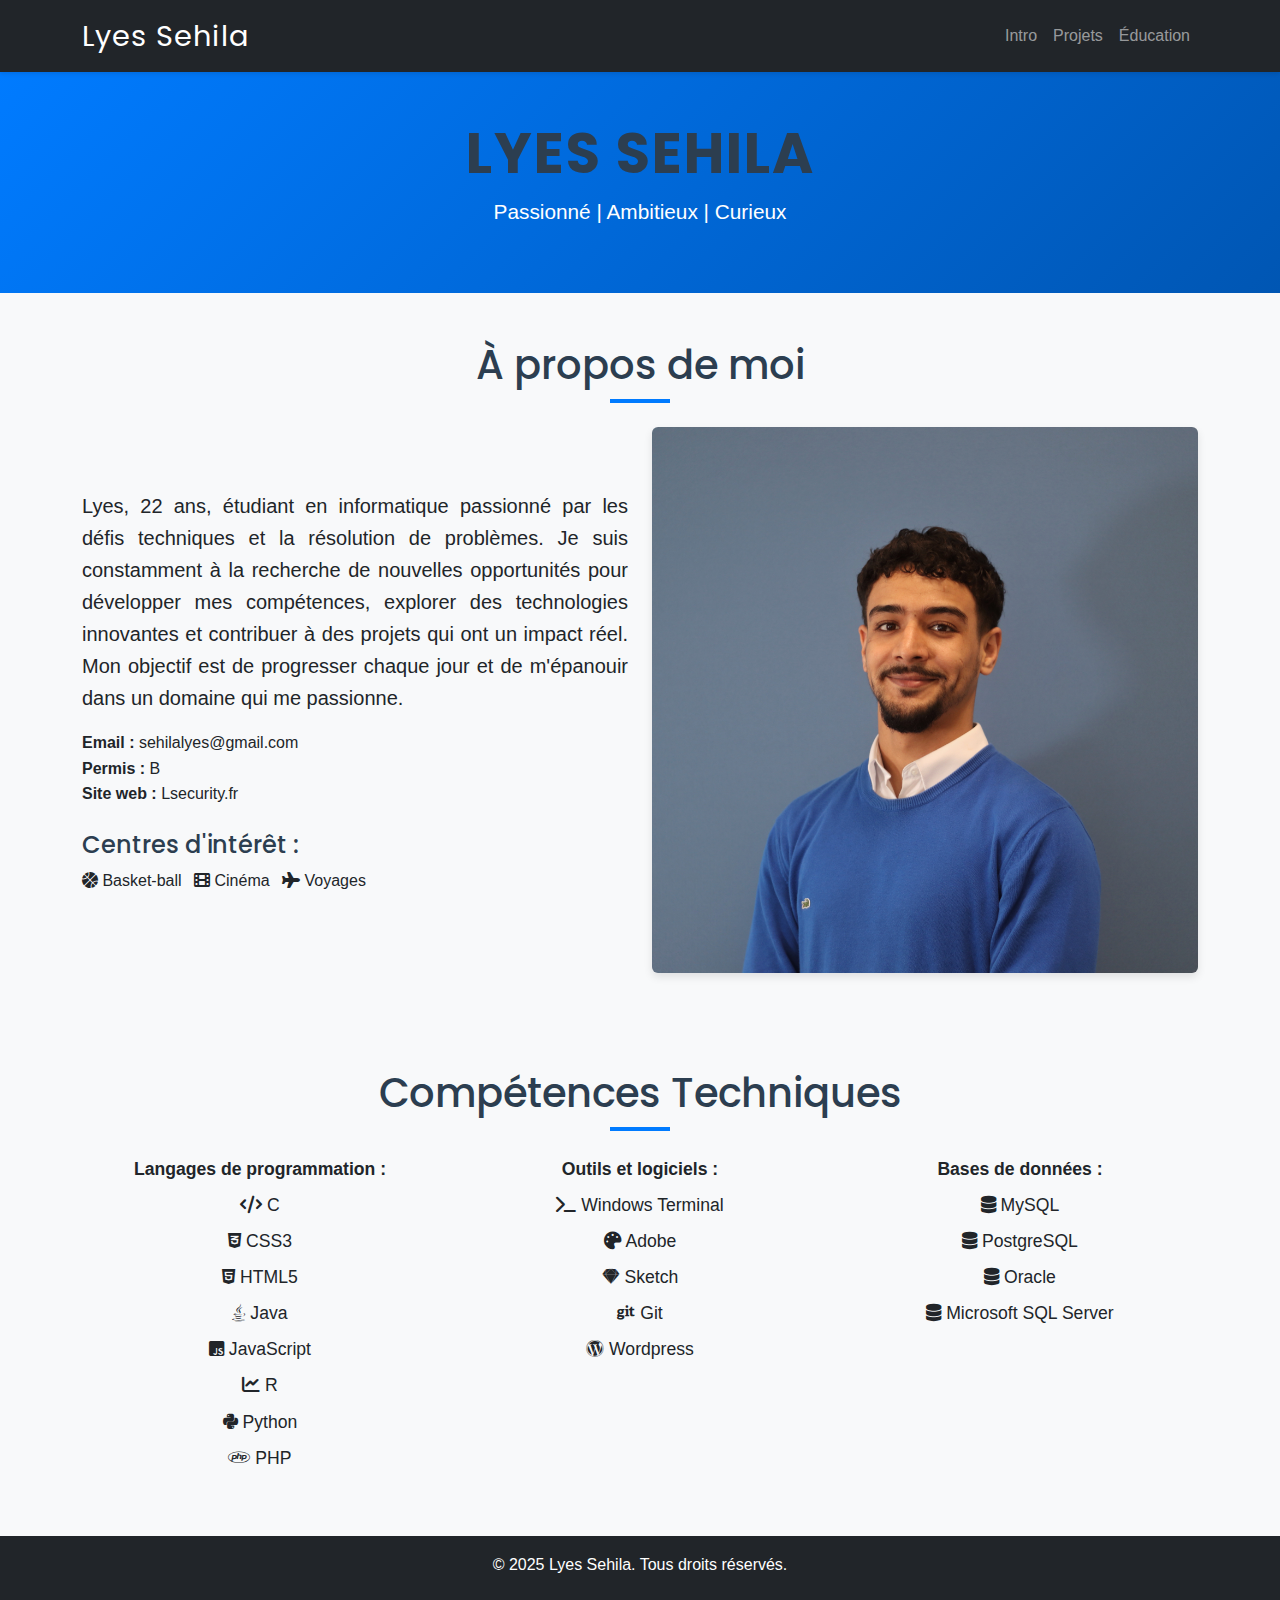
<file: index.html>
<!DOCTYPE html>
<html lang="fr">
<head>
    <meta charset="UTF-8">
    <meta name="viewport" content="width=device-width, initial-scale=1.0">
    <title>Mon Portfolio - Intro</title>
    <!-- Bootstrap CSS -->
    <link href="https://cdn.jsdelivr.net/npm/bootstrap@5.3.0/dist/css/bootstrap.min.css" rel="stylesheet">
    <!-- Custom CSS -->
    <link rel="stylesheet" href="css/styles.css">
    <!-- Font Awesome -->
    <link rel="stylesheet" href="https://cdnjs.cloudflare.com/ajax/libs/font-awesome/6.0.0-beta3/css/all.min.css">
    <!-- Google Fonts -->
    <link href="https://fonts.googleapis.com/css2?family=Poppins:wght@400;600;700&display=swap" rel="stylesheet">

</head>
<body>

    <!-- Navigation -->
    <nav class="navbar navbar-expand-lg navbar-dark bg-dark">
        <div class="container">
            <a class="navbar-brand" href="index.html">Lyes Sehila</a>
            <button class="navbar-toggler" type="button" data-bs-toggle="collapse" data-bs-target="#navbarNav" aria-controls="navbarNav" aria-expanded="false" aria-label="Toggle navigation">
                <span class="navbar-toggler-icon"></span>
            </button>
            <div class="collapse navbar-collapse" id="navbarNav">
                <ul class="navbar-nav ms-auto">
                    <li class="nav-item">
                        <a class="nav-link" href="index.html">Intro</a>
                    </li>
                    <li class="nav-item">
                        <a class="nav-link" href="projets.html">Projets</a>
                    </li>
                    <li class="nav-item">
                        <a class="nav-link" href="education.html">Éducation</a>
                    </li>
                </ul>
            </div>
        </div>
    </nav>

    <!-- Hero Section -->
<header class="bg-primary text-white text-center py-5">
    <div class="container">
        <h1>Lyes Sehila</h1> <!-- Titre principal -->
        <p class="lead"> Passionné | Ambitieux | Curieux </p>
    </div>
</header>

<section id="about" class="py-5">
    <div class="container">
        <h2 class="text-center">À propos de moi</h2> <!-- Ajout de text-center -->
                <div class="row align-items-center">
            <div class="col-md-6" >
                <p class="lead justify-text">
                        <strong>Lyes, 22 ans,</strong> étudiant en informatique passionné par les défis techniques et la résolution de problèmes. Je suis constamment à la recherche de nouvelles opportunités pour développer mes compétences, explorer des technologies innovantes et contribuer à des projets qui ont un impact réel. Mon objectif est de progresser chaque jour et de m'épanouir dans un domaine qui me passionne.                    <ul class="list-unstyled">
                        <li><strong>Email :</strong> sehilalyes@gmail.com</li>
                        <li><strong>Permis :</strong> B</li>
                        <li><strong>Site web :</strong> Lsecurity.fr </li>

                    </ul>
    
                    <!-- Centres d'intérêt -->
                    <div class="mt-4">
                        <h5>Centres d'intérêt :</h5>
                        <ul class="list-inline">
                            <li class="list-inline-item"><i class="fas fa-basketball-ball"></i> Basket-ball</li>
                            <li class="list-inline-item"><i class="fas fa-film"></i> Cinéma</li>
                            <li class="list-inline-item"><i class="fas fa-plane"></i> Voyages</li>
                        </ul>
                    </div>
                </div>
                <!-- Photo à droite -->
                <div class="col-md-6">
                    <img src="photos/portrait.jpeg" alt="Ma photo" class="img-fluid rounded">
                </div>
            </div>
        </div>
    </section>

<!-- Technical Skills Section -->
<section id="skills" class="py-5 bg-light">
    <div class="container">
        <h2 class="text-center mb-4">Compétences Techniques</h2>
        <div class="row">
            <!-- Colonne 1 : Langages de programmation -->
            <div class="col-md-4 text-center"> <!-- Ajout de text-center -->
                <ul class="list-unstyled">
                    <li><strong>Langages de programmation :</strong></li>
                    <li><i class="fas fa-code"></i> C</li>
                    <li><i class="fab fa-css3-alt"></i> CSS3</li>
                    <li><i class="fab fa-html5"></i> HTML5</li>
                    <li><i class="fab fa-java"></i> Java</li>
                    <li><i class="fab fa-js-square"></i> JavaScript</li>
                    <li><i class="fas fa-chart-line"></i> R</li>
                    <li><i class="fab fa-python"></i> Python</li>
                    <li><i class="fab fa-php"></i> PHP</li>
                </ul>
            </div>
            <!-- Colonne 2 : Outils et logiciels -->
            <div class="col-md-4 text-center"> <!-- Ajout de text-center -->
                <ul class="list-unstyled">
                    <li><strong>Outils et logiciels :</strong></li>
                    <li><i class="fas fa-terminal"></i> Windows Terminal</li>
                    <li><i class="fas fa-palette"></i> Adobe </li>
                    <li><i class="fab fa-sketch"></i> Sketch</li>
                    <li><i class="fab fa-git"></i> Git</li>
                    <li><i class="fab fa-wordpress"></i> Wordpress</li>

                </ul>
            </div>
            <!-- Colonne 3 : Bases de données -->
            <div class="col-md-4 text-center"> <!-- Ajout de text-center -->
                <ul class="list-unstyled">
                    <li><strong>Bases de données :</strong></li>
                    <li><i class="fas fa-database"></i> MySQL</li>
                    <li><i class="fas fa-database"></i> PostgreSQL</li>
                    <li><i class="fas fa-database"></i> Oracle</li>
                    <li><i class="fas fa-database"></i> Microsoft SQL Server</li>
                </ul>
            </div>
        </div>
    </div>
</section>

    <!-- Footer -->
    <footer class="bg-dark text-white text-center py-3">
        <div class="container">
            <p>&copy; 2025 Lyes Sehila. Tous droits réservés.</p>
        </div>
    </footer>

    <!-- Bootstrap JS -->
    <script src="https://cdn.jsdelivr.net/npm/bootstrap@5.3.0/dist/js/bootstrap.bundle.min.js"></script>
</body>
</html>
</file>
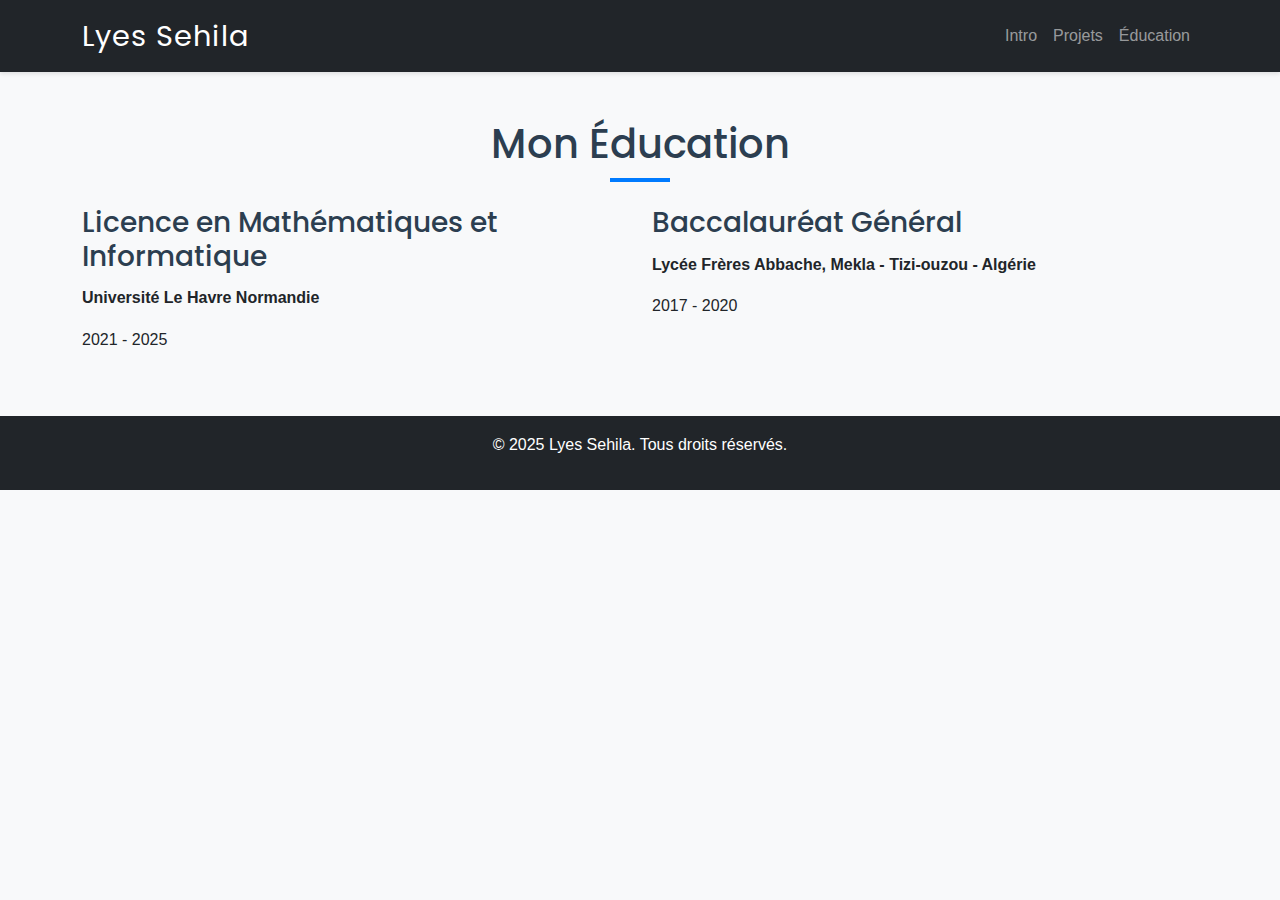
<file: education.html>
<!DOCTYPE html>
<html lang="fr">
<head>
    <meta charset="UTF-8">
    <meta name="viewport" content="width=device-width, initial-scale=1.0">
    <title>Mon Portfolio - Intro</title>
    <!-- Bootstrap CSS -->
    <link href="https://cdn.jsdelivr.net/npm/bootstrap@5.3.0/dist/css/bootstrap.min.css" rel="stylesheet">
    <!-- Custom CSS -->
    <link rel="stylesheet" href="css/styles.css">
    <!-- Font Awesome -->
    <link rel="stylesheet" href="https://cdnjs.cloudflare.com/ajax/libs/font-awesome/6.0.0-beta3/css/all.min.css">
    <!-- Google Fonts -->
    <link href="https://fonts.googleapis.com/css2?family=Poppins:wght@400;600;700&display=swap" rel="stylesheet">
</head>
<body>

    <!-- Navigation -->
    <nav class="navbar navbar-expand-lg navbar-dark bg-dark">
        <div class="container">
            <a class="navbar-brand" href="index.html">Lyes Sehila</a>
            <button class="navbar-toggler" type="button" data-bs-toggle="collapse" data-bs-target="#navbarNav" aria-controls="navbarNav" aria-expanded="false" aria-label="Toggle navigation">
                <span class="navbar-toggler-icon"></span>
            </button>
            <div class="collapse navbar-collapse" id="navbarNav">
                <ul class="navbar-nav ms-auto">
                    <li class="nav-item">
                        <a class="nav-link" href="index.html">Intro</a>
                    </li>
                    <li class="nav-item">
                        <a class="nav-link" href="projets.html">Projets</a>
                    </li>
                    <li class="nav-item">
                        <a class="nav-link" href="education.html">Éducation</a>
                    </li>
                </ul>
            </div>
        </div>
    </nav>

    <!-- Education Section -->
    <section id="education" class="py-5">
        <div class="container">
            <h2 class="text-center mb-4">Mon Éducation</h2>
            <div class="row">
                <div class="col-md-6">
                    <h4>Licence en Mathématiques et Informatique</h4>
                    <p><strong>Université Le Havre Normandie</strong></p>
                    <p>2021 - 2025</p>
                </div>
                <div class="col-md-6">
                    <h4>Baccalauréat Général</h4>
                    <p><strong>Lycée Frères Abbache, Mekla - Tizi-ouzou - Algérie</strong></p>
                    <p>2017 - 2020</p>
                </div>
            </div>
        </div>
    </section>

    <!-- Footer -->
    <footer class="bg-dark text-white text-center py-3">
        <div class="container">
            <p>&copy; 2025 Lyes Sehila. Tous droits réservés.</p>
        </div>
    </footer>

    <!-- Bootstrap JS -->
    <script src="https://cdn.jsdelivr.net/npm/bootstrap@5.3.0/dist/js/bootstrap.bundle.min.js"></script>
</body>
</html>
</file>
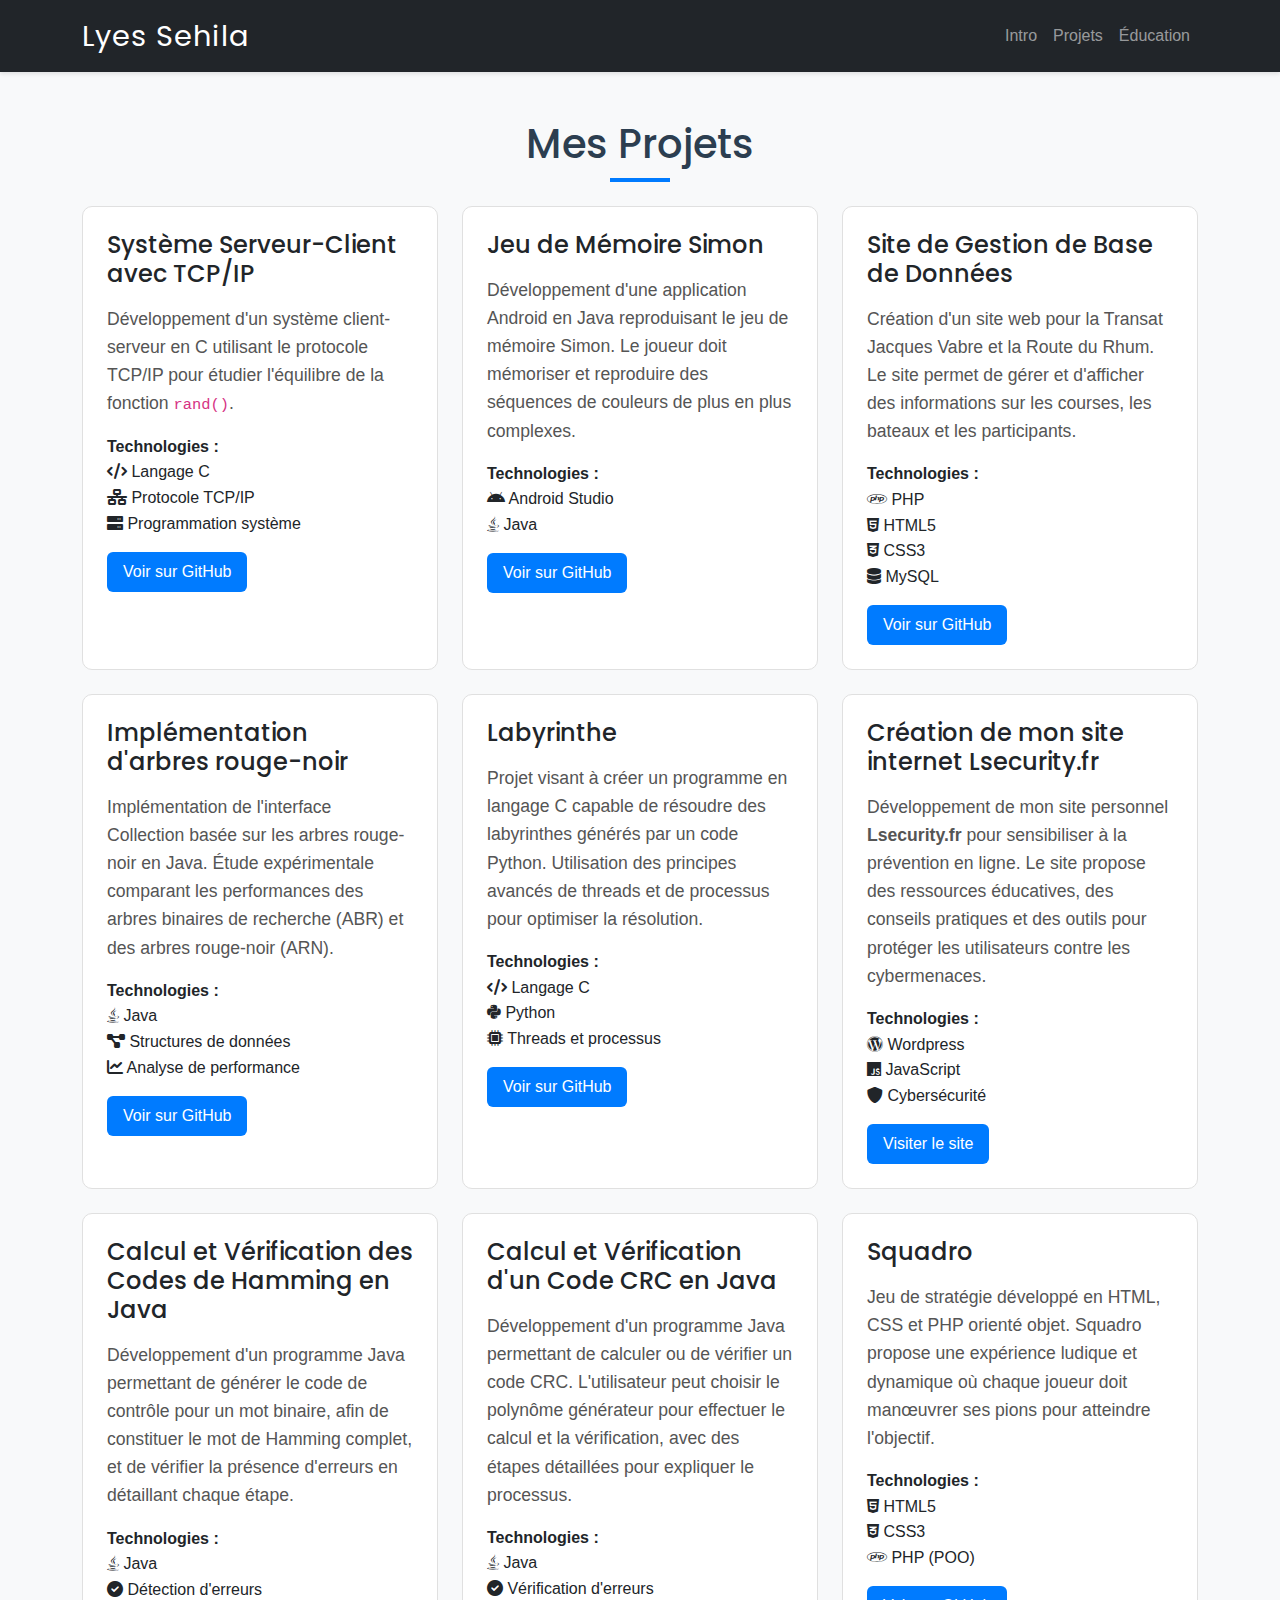
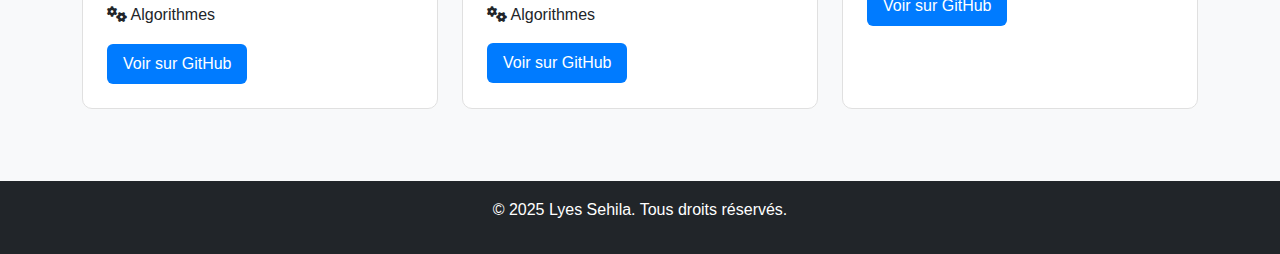
<file: projets.html>
<!DOCTYPE html>
<html lang="fr">
<head>
    <meta charset="UTF-8">
    <meta name="viewport" content="width=device-width, initial-scale=1.0">
    <title>Mon Portfolio - Projets</title>
    <!-- Bootstrap CSS -->
    <link href="https://cdn.jsdelivr.net/npm/bootstrap@5.3.0/dist/css/bootstrap.min.css" rel="stylesheet">
    <!-- Custom CSS -->
    <link rel="stylesheet" href="css/styles.css">
    <!-- Font Awesome -->
    <link rel="stylesheet" href="https://cdnjs.cloudflare.com/ajax/libs/font-awesome/6.0.0-beta3/css/all.min.css">
    <!-- Google Fonts -->
    <link href="https://fonts.googleapis.com/css2?family=Poppins:wght@400;600;700&display=swap" rel="stylesheet">
</head>
<body>

    <!-- Navigation -->
    <nav class="navbar navbar-expand-lg navbar-dark bg-dark">
        <div class="container">
            <a class="navbar-brand" href="index.html">Lyes Sehila</a>
            <button class="navbar-toggler" type="button" data-bs-toggle="collapse" data-bs-target="#navbarNav" aria-controls="navbarNav" aria-expanded="false" aria-label="Toggle navigation">
                <span class="navbar-toggler-icon"></span>
            </button>
            <div class="collapse navbar-collapse" id="navbarNav">
                <ul class="navbar-nav ms-auto">
                    <li class="nav-item">
                        <a class="nav-link" href="index.html">Intro</a>
                    </li>
                    <li class="nav-item">
                        <a class="nav-link" href="projets.html">Projets</a>
                    </li>
                    <li class="nav-item">
                        <a class="nav-link" href="education.html">Éducation</a>
                    </li>
                </ul>
            </div>
        </div>
    </nav>

    <!-- Projects Section -->
    <section id="projects" class="py-5 bg-light">
        <div class="container">
            <h2 class="text-center mb-4">Mes Projets</h2>
            <div class="row">
                <!-- Projet 1 : Système Serveur-Client avec TCP/IP -->
                <div class="col-md-4 mb-4">
                    <div class="card h-100">
                        <div class="card-body">
                            <h5 class="card-title">Système Serveur-Client avec TCP/IP</h5>
                            <p class="card-text">
                                Développement d'un système client-serveur en C utilisant le protocole TCP/IP pour étudier l'équilibre de la fonction <code>rand()</code>.
                            </p>
                            <ul class="list-unstyled">
                                <li><strong>Technologies :</strong></li>
                                <li><i class="fas fa-code"></i> Langage C</li>
                                <li><i class="fas fa-network-wired"></i> Protocole TCP/IP</li>
                                <li><i class="fas fa-server"></i> Programmation système</li>
                            </ul>
                            <a href="https://github.com/LSehila/TCP-IP" class="btn btn-primary" target="_blank">Voir sur GitHub</a>
                        </div>
                    </div>
                </div>

                <!-- Projet 2 : Application Android - Simon -->
                <div class="col-md-4 mb-4">
                    <div class="card h-100">
                        <div class="card-body">
                            <h5 class="card-title">Jeu de Mémoire Simon</h5>
                            <p class="card-text">
                                Développement d'une application Android en Java reproduisant le jeu de mémoire Simon. Le joueur doit mémoriser et reproduire des séquences de couleurs de plus en plus complexes.
                            </p>
                            <ul class="list-unstyled">
                                <li><strong>Technologies :</strong></li>
                                <li><i class="fab fa-android"></i> Android Studio</li>
                                <li><i class="fab fa-java"></i> Java</li>
                            </ul>
                            <a href="https://github.com/LSehila/Simon-Game-" class="btn btn-primary" target="_blank">Voir sur GitHub</a>
                        </div>
                    </div>
                </div>

                <!-- Projet 3 : Site de Gestion de Base de Données - Transat Jacques Vabre -->
                <div class="col-md-4 mb-4">
                    <div class="card h-100">
                        <div class="card-body">
                            <h5 class="card-title">Site de Gestion de Base de Données</h5>
                            <p class="card-text">
                                Création d'un site web pour la Transat Jacques Vabre et la Route du Rhum. Le site permet de gérer et d'afficher des informations sur les courses, les bateaux et les participants.
                            </p>
                            <ul class="list-unstyled">
                                <li><strong>Technologies :</strong></li>
                                <li><i class="fab fa-php"></i> PHP</li>
                                <li><i class="fab fa-html5"></i> HTML5</li>
                                <li><i class="fab fa-css3-alt"></i> CSS3</li>
                                <li><i class="fas fa-database"></i> MySQL</li>
                            </ul>
                            <a href="https://github.com/LSehila/Maintenance-BDD" class="btn btn-primary" target="_blank">Voir sur GitHub</a>
                        </div>
                    </div>
                </div>

                <!-- Projet 4 : Implémentation d'arbres rouge-noir -->
                <div class="col-md-4 mb-4">
                    <div class="card h-100">
                        <div class="card-body">
                            <h5 class="card-title">Implémentation d'arbres rouge-noir</h5>
                            <p class="card-text">
                                Implémentation de l'interface Collection basée sur les arbres rouge-noir en Java. Étude expérimentale comparant les performances des arbres binaires de recherche (ABR) et des arbres rouge-noir (ARN).
                            </p>
                            <ul class="list-unstyled">
                                <li><strong>Technologies :</strong></li>
                                <li><i class="fab fa-java"></i> Java</li>
                                <li><i class="fas fa-project-diagram"></i> Structures de données</li>
                                <li><i class="fas fa-chart-line"></i> Analyse de performance</li>
                            </ul>
                            <a href="https://github.com/LSehila/ARN" class="btn btn-primary" target="_blank">Voir sur GitHub</a>
                        </div>
                    </div>
                </div>

                <!-- Projet 5 : Labyrinthe -->
                <div class="col-md-4 mb-4">
                    <div class="card h-100">
                        <div class="card-body">
                            <h5 class="card-title">Labyrinthe</h5>
                            <p class="card-text">
                                Projet visant à créer un programme en langage C capable de résoudre des labyrinthes générés par un code Python. Utilisation des principes avancés de threads et de processus pour optimiser la résolution.
                            </p>
                            <ul class="list-unstyled">
                                <li><strong>Technologies :</strong></li>
                                <li><i class="fas fa-code"></i> Langage C</li>
                                <li><i class="fab fa-python"></i> Python</li>
                                <li><i class="fas fa-microchip"></i> Threads et processus</li>
                            </ul>
                            <a href="https://github.com/LSehila/Labyrinthe" class="btn btn-primary" target="_blank">Voir sur GitHub</a>
                        </div>
                    </div>
                </div>

                <!-- Projet 6 : Création de mon site internet Lsecurity.fr -->
                <div class="col-md-4 mb-4">
                    <div class="card h-100">
                        <div class="card-body">
                            <h5 class="card-title">Création de mon site internet Lsecurity.fr</h5>
                            <p class="card-text">
                                Développement de mon site personnel <strong>Lsecurity.fr</strong> pour sensibiliser à la prévention en ligne. Le site propose des ressources éducatives, des conseils pratiques et des outils pour protéger les utilisateurs contre les cybermenaces.
                            </p>
                            <ul class="list-unstyled">
                                <li><strong>Technologies :</strong></li>
                                <li><i class="fab fa-wordpress"></i> Wordpress</li>
                                <li><i class="fab fa-js"></i> JavaScript</li>
                                <li><i class="fas fa-shield-alt"></i> Cybersécurité</li>
                            </ul>
                            <a href="https://lsecurity.fr/" class="btn btn-primary" target="_blank">Visiter le site</a>
                        </div>
                    </div>
                </div>

                <!-- Projet 7 : Calcul et Vérification des Codes de Hamming en Java -->
                <div class="col-md-4 mb-4">
                    <div class="card h-100">
                        <div class="card-body">
                            <h5 class="card-title">Calcul et Vérification des Codes de Hamming en Java</h5>
                            <p class="card-text">
                                Développement d'un programme Java permettant de générer le code de contrôle pour un mot binaire, afin de constituer le mot de Hamming complet, et de vérifier la présence d'erreurs en détaillant chaque étape.
                            </p>
                            <ul class="list-unstyled">
                                <li><strong>Technologies :</strong></li>
                                <li><i class="fab fa-java"></i> Java</li>
                                <li><i class="fas fa-check-circle"></i> Détection d'erreurs</li>
                                <li><i class="fas fa-cogs"></i> Algorithmes</li>
                            </ul>
                            <a href="https://github.com/LSehila/Code-de-Hamming" class="btn btn-primary" target="_blank">Voir sur GitHub</a>
                        </div>
                    </div>
                </div>

                <!-- Projet 8 : Calcul et Vérification d'un Code CRC en Java -->
                <div class="col-md-4 mb-4">
                    <div class="card h-100">
                        <div class="card-body">
                            <h5 class="card-title">Calcul et Vérification d'un Code CRC en Java</h5>
                            <p class="card-text">
                                Développement d'un programme Java permettant de calculer ou de vérifier un code CRC. L'utilisateur peut choisir le polynôme générateur pour effectuer le calcul et la vérification, avec des étapes détaillées pour expliquer le processus.
                            </p>
                            <ul class="list-unstyled">
                                <li><strong>Technologies :</strong></li>
                                <li><i class="fab fa-java"></i> Java</li>
                                <li><i class="fas fa-check-circle"></i> Vérification d'erreurs</li>
                                <li><i class="fas fa-cogs"></i> Algorithmes</li>
                            </ul>
                            <a href="https://github.com/LSehila/Code-CRC" class="btn btn-primary" target="_blank">Voir sur GitHub</a>
                        </div>
                    </div>
                </div>

                <!-- Projet 9 : Squadro -->
                <div class="col-md-4 mb-4">
                    <div class="card h-100">
                        <div class="card-body">
                            <h5 class="card-title">Squadro</h5>
                            <p class="card-text">
                                Jeu de stratégie développé en HTML, CSS et PHP orienté objet. Squadro propose une expérience ludique et dynamique où chaque joueur doit manœuvrer ses pions pour atteindre l'objectif.
                            </p>
                            <ul class="list-unstyled">
                                <li><strong>Technologies :</strong></li>
                                <li><i class="fab fa-html5"></i> HTML5</li>
                                <li><i class="fab fa-css3-alt"></i> CSS3</li>
                                <li><i class="fab fa-php"></i> PHP (POO)</li>
                            </ul>
                            <a href="https://github.com/LSehila/Squadro_game" class="btn btn-primary" target="_blank">Voir sur GitHub</a>
                        </div>
                    </div>
                </div>

            </div> <!-- Fin row -->
        </div> <!-- Fin container -->
    </section>

    <!-- Footer -->
    <footer class="bg-dark text-white text-center py-3">
        <div class="container">
            <p>&copy; 2025 Lyes Sehila. Tous droits réservés.</p>
        </div>
    </footer>

    <!-- Bootstrap JS -->
    <script src="https://cdn.jsdelivr.net/npm/bootstrap@5.3.0/dist/js/bootstrap.bundle.min.js"></script>
</body>
</html>
</file>
<file: css/styles.css>
/* Enhanced Custom CSS for Portfolio */

/* Définition des variables globales */
:root {
  --primary-color: #007bff;
  --secondary-color: #0056b3;
  --dark-color: #2c3e50;
  --light-color: #f8f9fa;
  --gray-color: #555;
  --font-heading: 'Poppins', sans-serif;
  --font-body: 'Arial', sans-serif;
}

/* Styles Globaux */
body {
  font-family: var(--font-body);
  line-height: 1.6;
  background-color: var(--light-color);
  margin: 0;
  padding: 0;
}

/* Navbar */
.navbar {
  margin-bottom: 0;
  box-shadow: 0 2px 4px rgba(0, 0, 0, 0.1);
}

.navbar-brand {
  font-family: var(--font-heading);
  font-size: 1.8rem;
  letter-spacing: 1px;
}

.nav-link {
  transition: color 0.3s ease;
}

.nav-link:hover {
  color: var(--primary-color);
}

/* Section Hero/Header */
header {
  padding: 100px 0;
  background: linear-gradient(135deg, var(--primary-color), var(--secondary-color));
  color: #fff;
  text-align: center;
}

header h1 {
  font-size: 3.5rem;
  margin-bottom: 0.5rem;
}

header p.lead {
  font-size: 1.3rem;
}

/* Espacement des sections */
section {
  padding: 60px 0;
}

/* Titres et Sous-titres */
h1, h2, h3, h4, h5, h6 {
  font-family: var(--font-heading);
  color: var(--dark-color);
  margin-top: 0;
}

h1 {
  font-size: 3rem;
  font-weight: 700;
  text-transform: uppercase;
  letter-spacing: 2px;
  margin-bottom: 1rem;
}

h2 {
  font-size: 2.5rem;
  margin-bottom: 1.5rem;
  position: relative;
}

h2::after {
  content: '';
  display: block;
  width: 60px;
  height: 4px;
  background-color: var(--primary-color);
  margin: 10px auto 0;
}

h3 {
  font-size: 2rem;
  margin-bottom: 1rem;
  color: var(--primary-color);
}

h4 {
  font-size: 1.75rem;
  margin-bottom: 0.75rem;
}

h5 {
  font-size: 1.5rem;
  margin-bottom: 0.5rem;
}

h6 {
  font-size: 1.25rem;
  margin-bottom: 0.5rem;
}

/* Texte Justifié */
.justify-text {
  text-align: justify;
  text-justify: inter-word;
}

/* Cartes de projets */
.card {
  background-color: #fff;
  border: 1px solid #e0e0e0;
  border-radius: 10px;
  transition: transform 0.3s ease, box-shadow 0.3s ease;
}

.card:hover {
  transform: scale(1.03);
  box-shadow: 0 8px 16px rgba(0, 0, 0, 0.15);
}

.card-body {
  padding: 1.5rem;
}

.card-title {
  font-size: 1.5rem;
  margin-bottom: 1rem;
}

.card-text {
  font-size: 1.1rem;
  color: var(--gray-color);
}

/* Boutons */
.btn-primary {
  background-color: var(--primary-color);
  border: none;
  padding: 0.5rem 1rem;
  font-size: 1rem;
  transition: background-color 0.3s ease;
}

.btn-primary:hover {
  background-color: var(--secondary-color);
}

/* Footer */
footer {
  padding: 20px 0;
  background-color: #343a40;
  color: #fff;
  text-align: center;
}

/* Styles pour les images */
.img-fluid {
  border-radius: 10px;
  box-shadow: 0 4px 8px rgba(0, 0, 0, 0.1);
}

/* Section Compétences */
#skills ul {
  padding: 0;
}

#skills li {
  font-size: 1.1rem;
  margin-bottom: 0.5rem;
}

/* Media Queries pour une meilleure réactivité */
@media (max-width: 768px) {
  header h1 {
    font-size: 2.5rem;
  }

  header p.lead {
    font-size: 1rem;
  }

  h1 {
    font-size: 2.5rem;
  }

  h2 {
    font-size: 2rem;
  }

  .card {
    margin-bottom: 1.5rem;
  }
}
</file>
